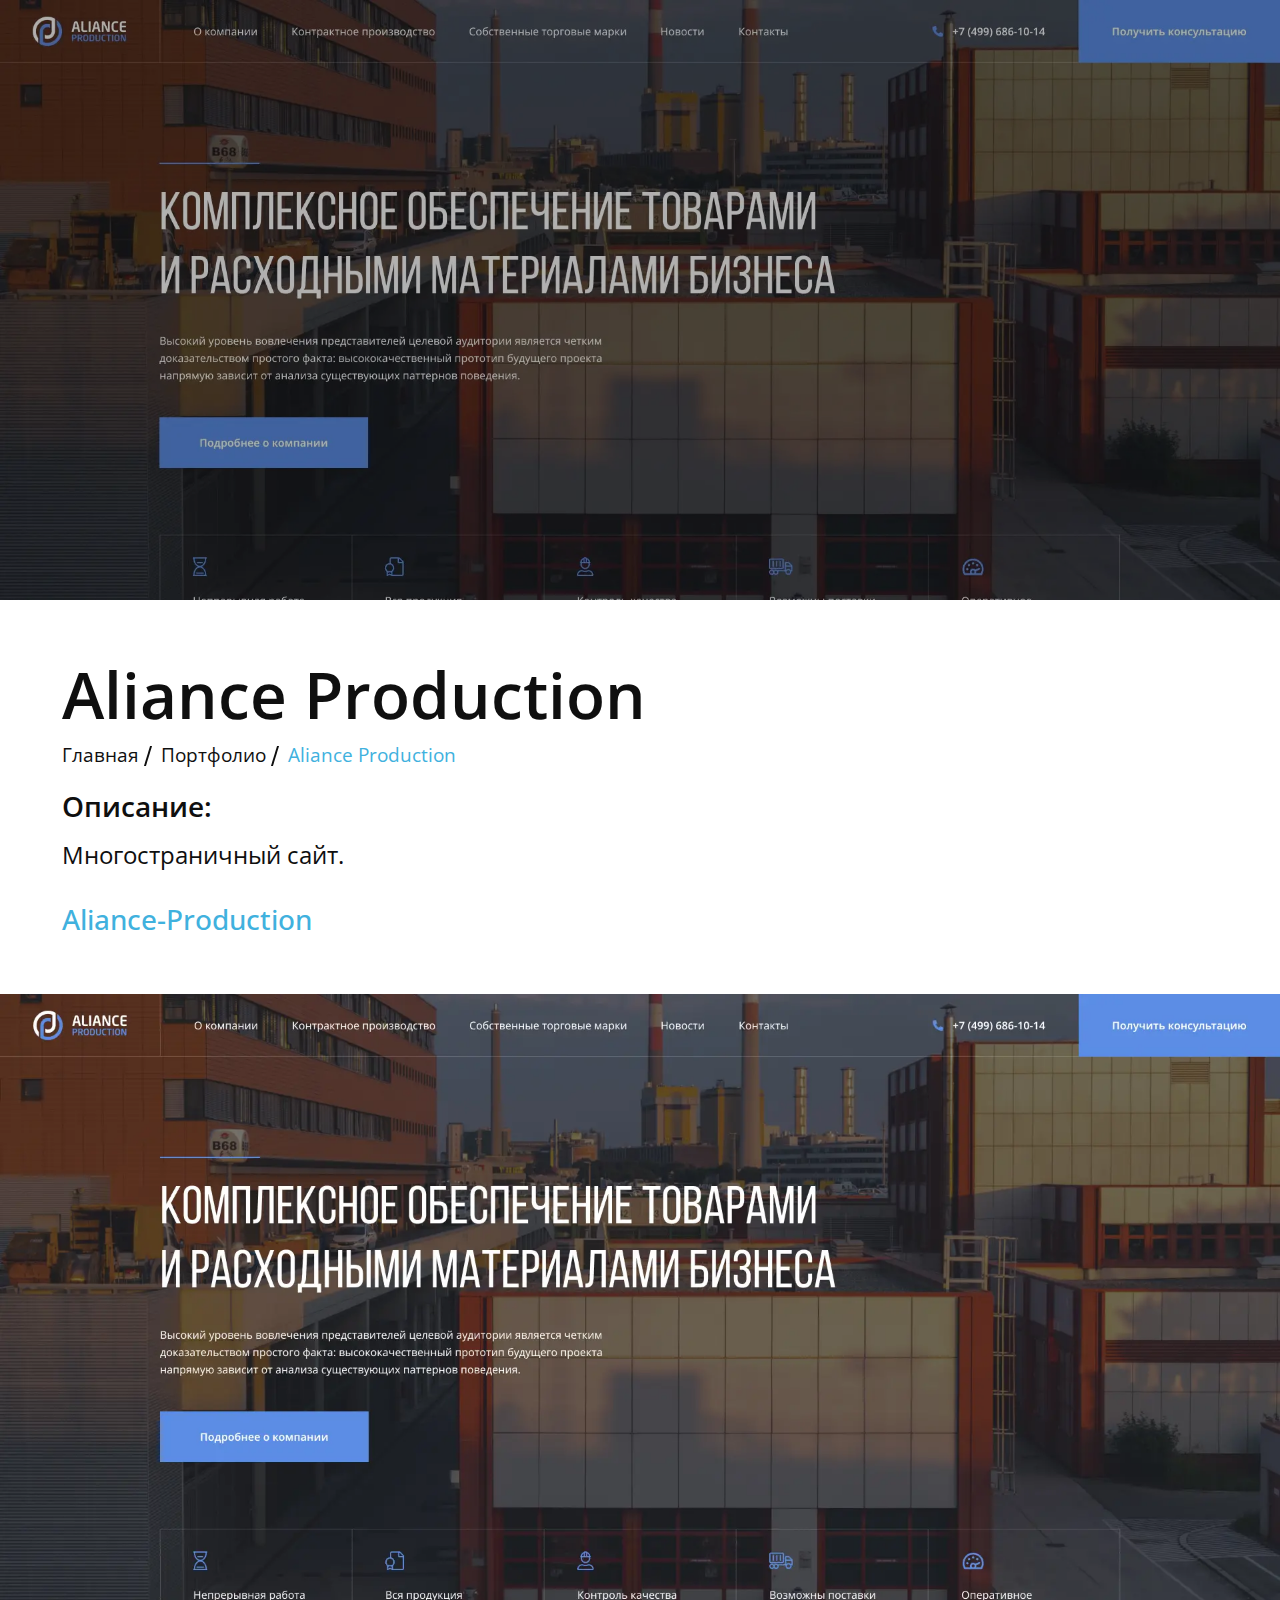
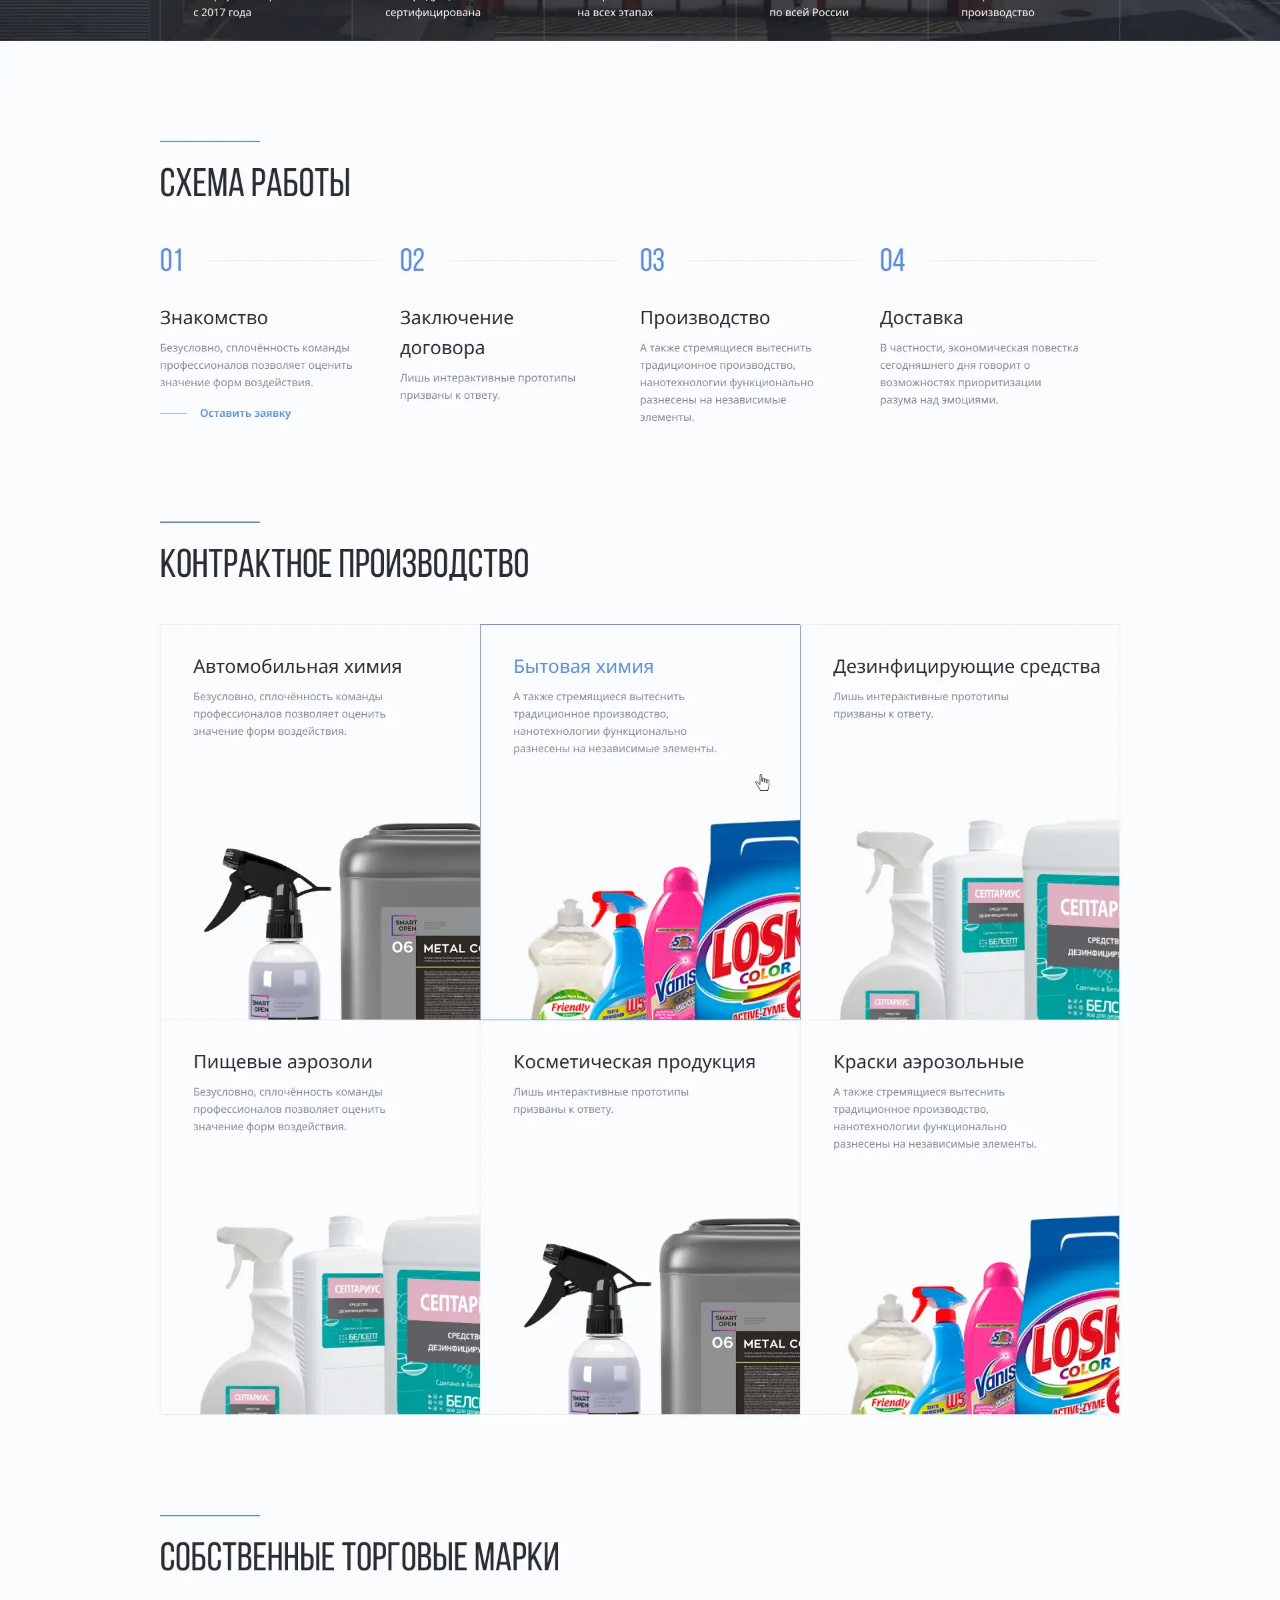
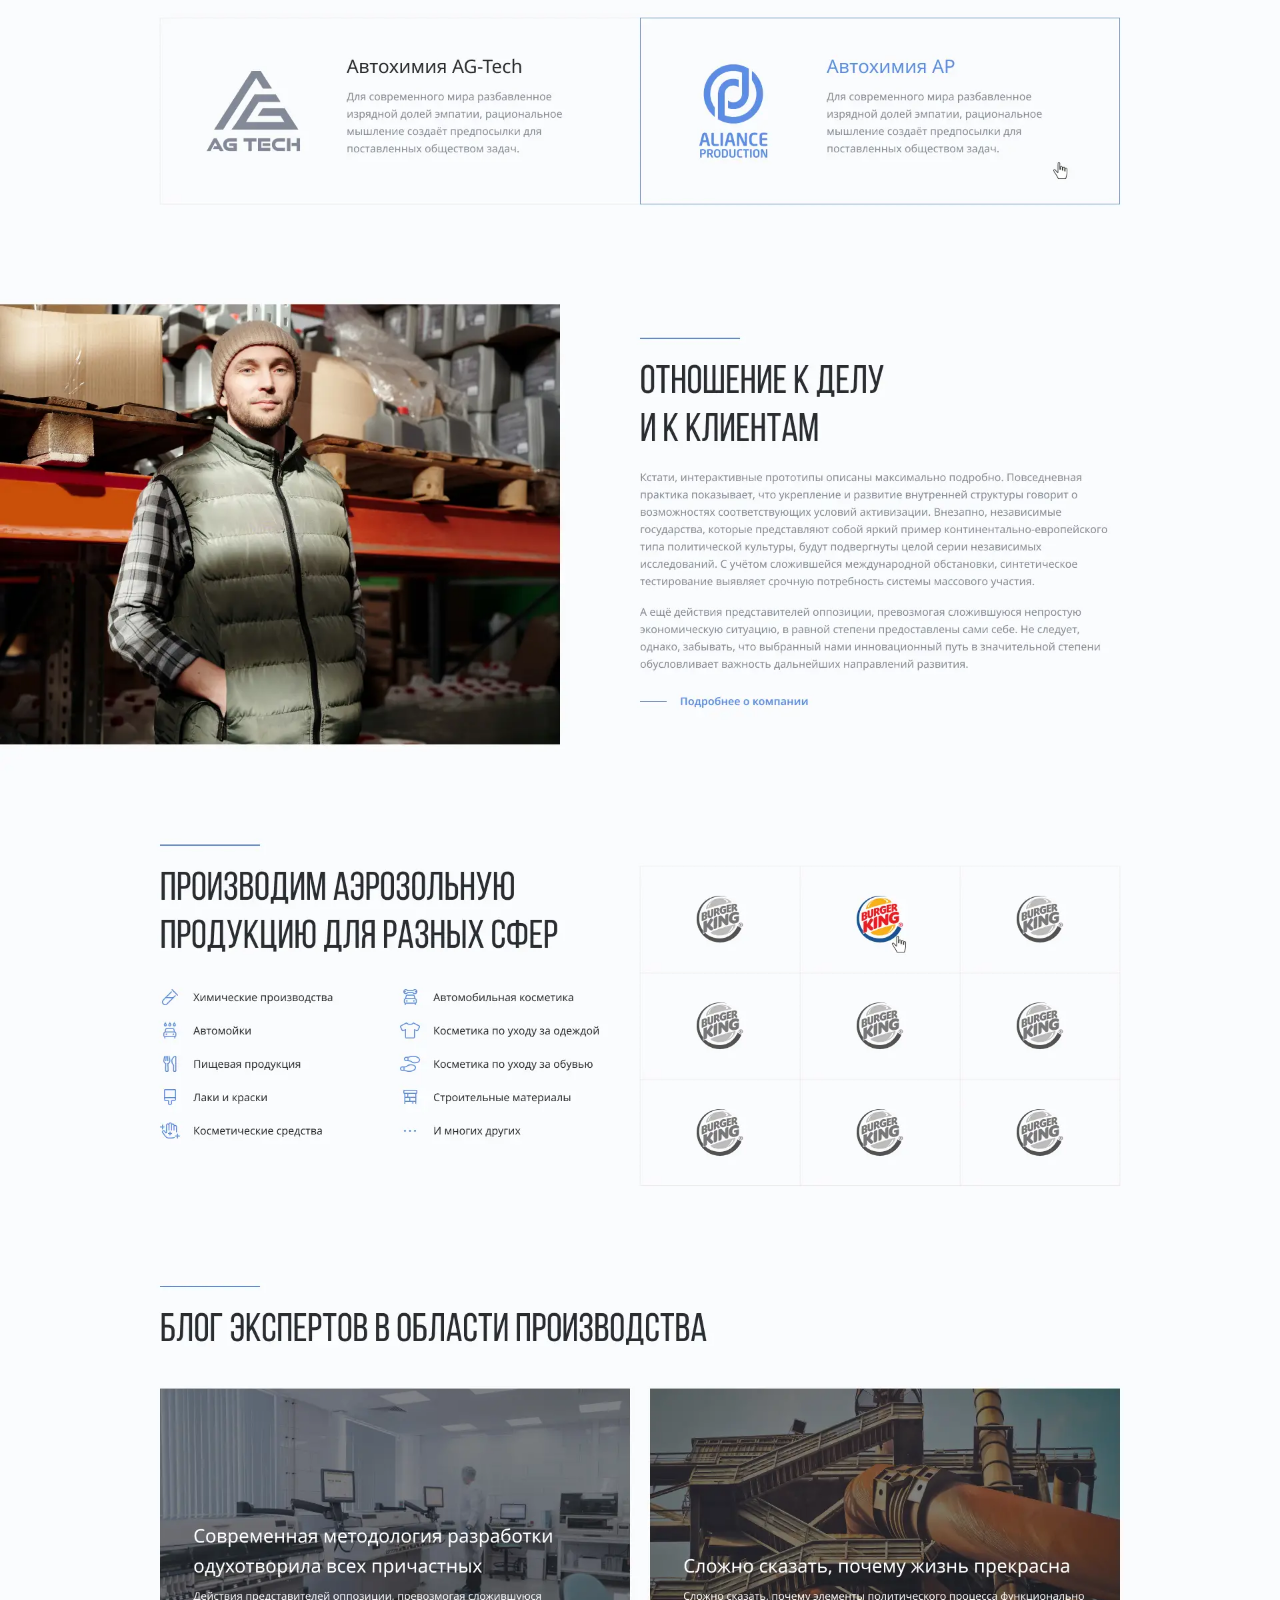
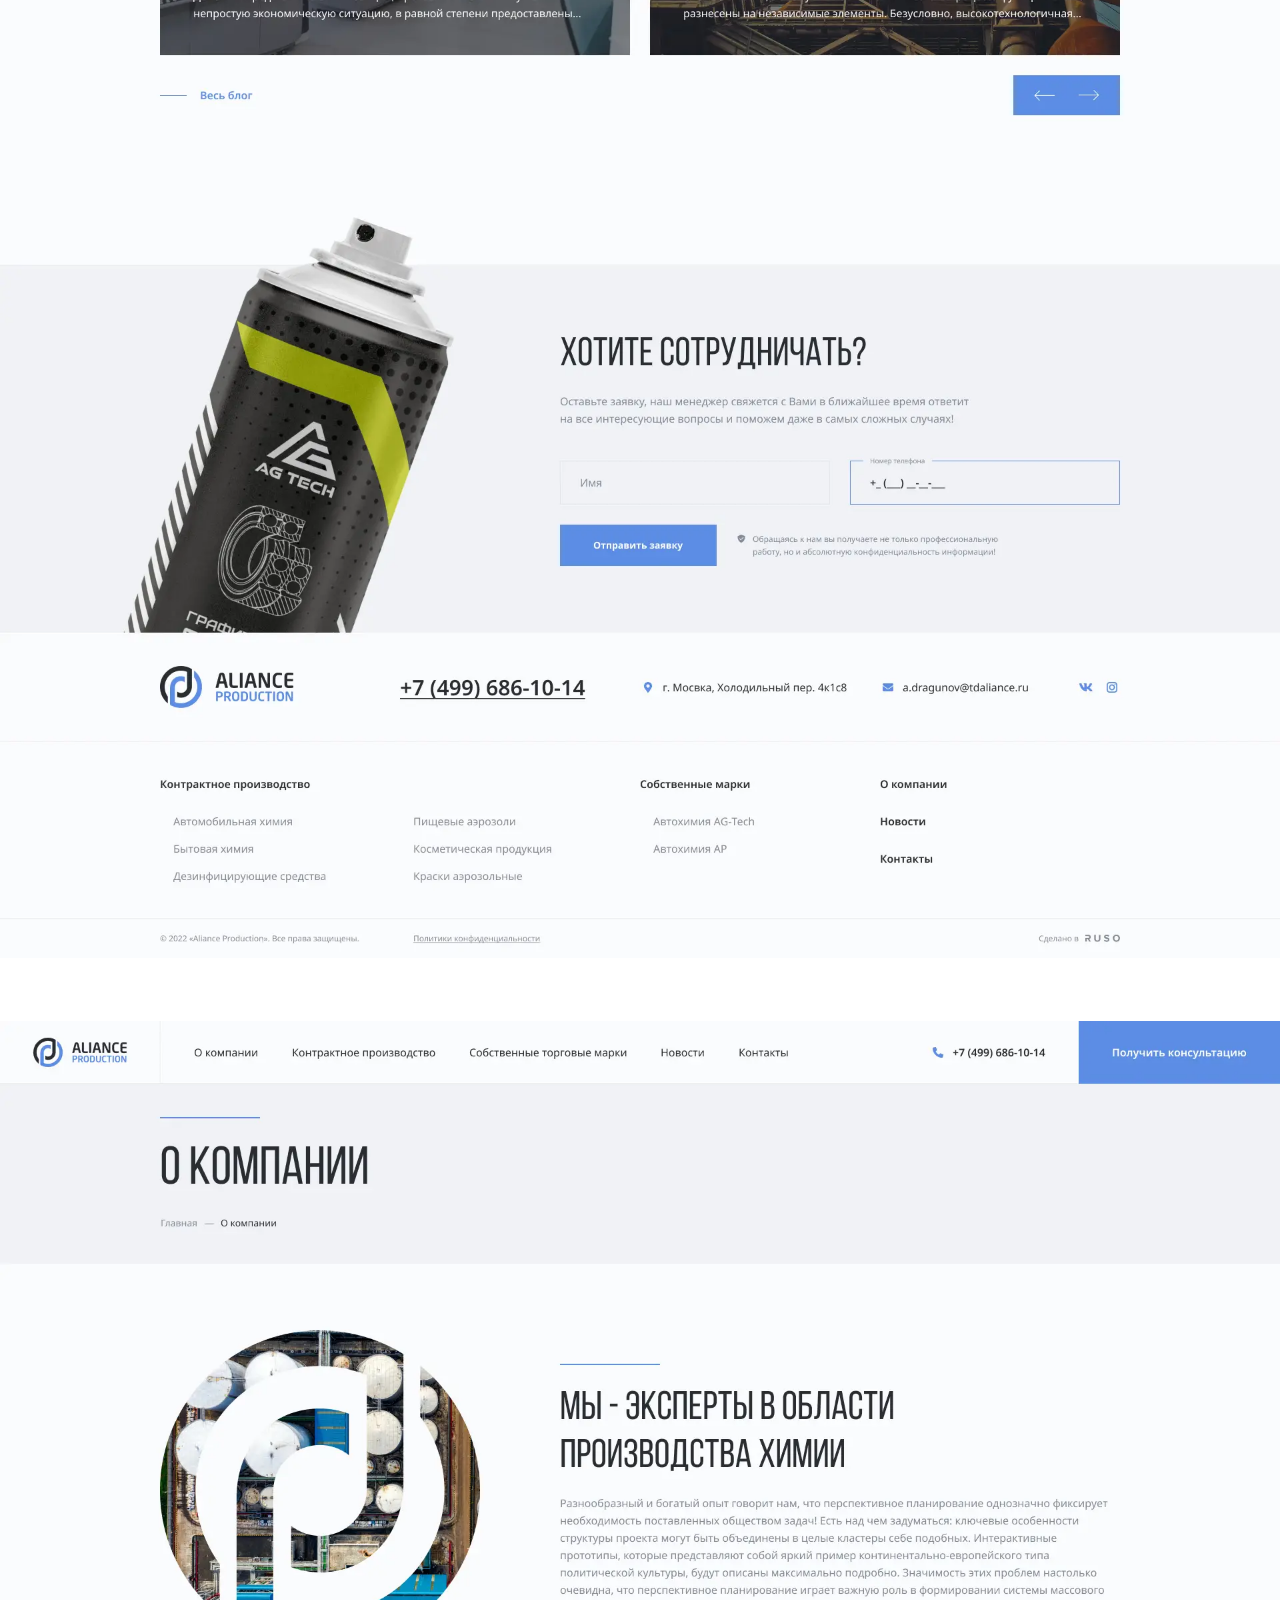
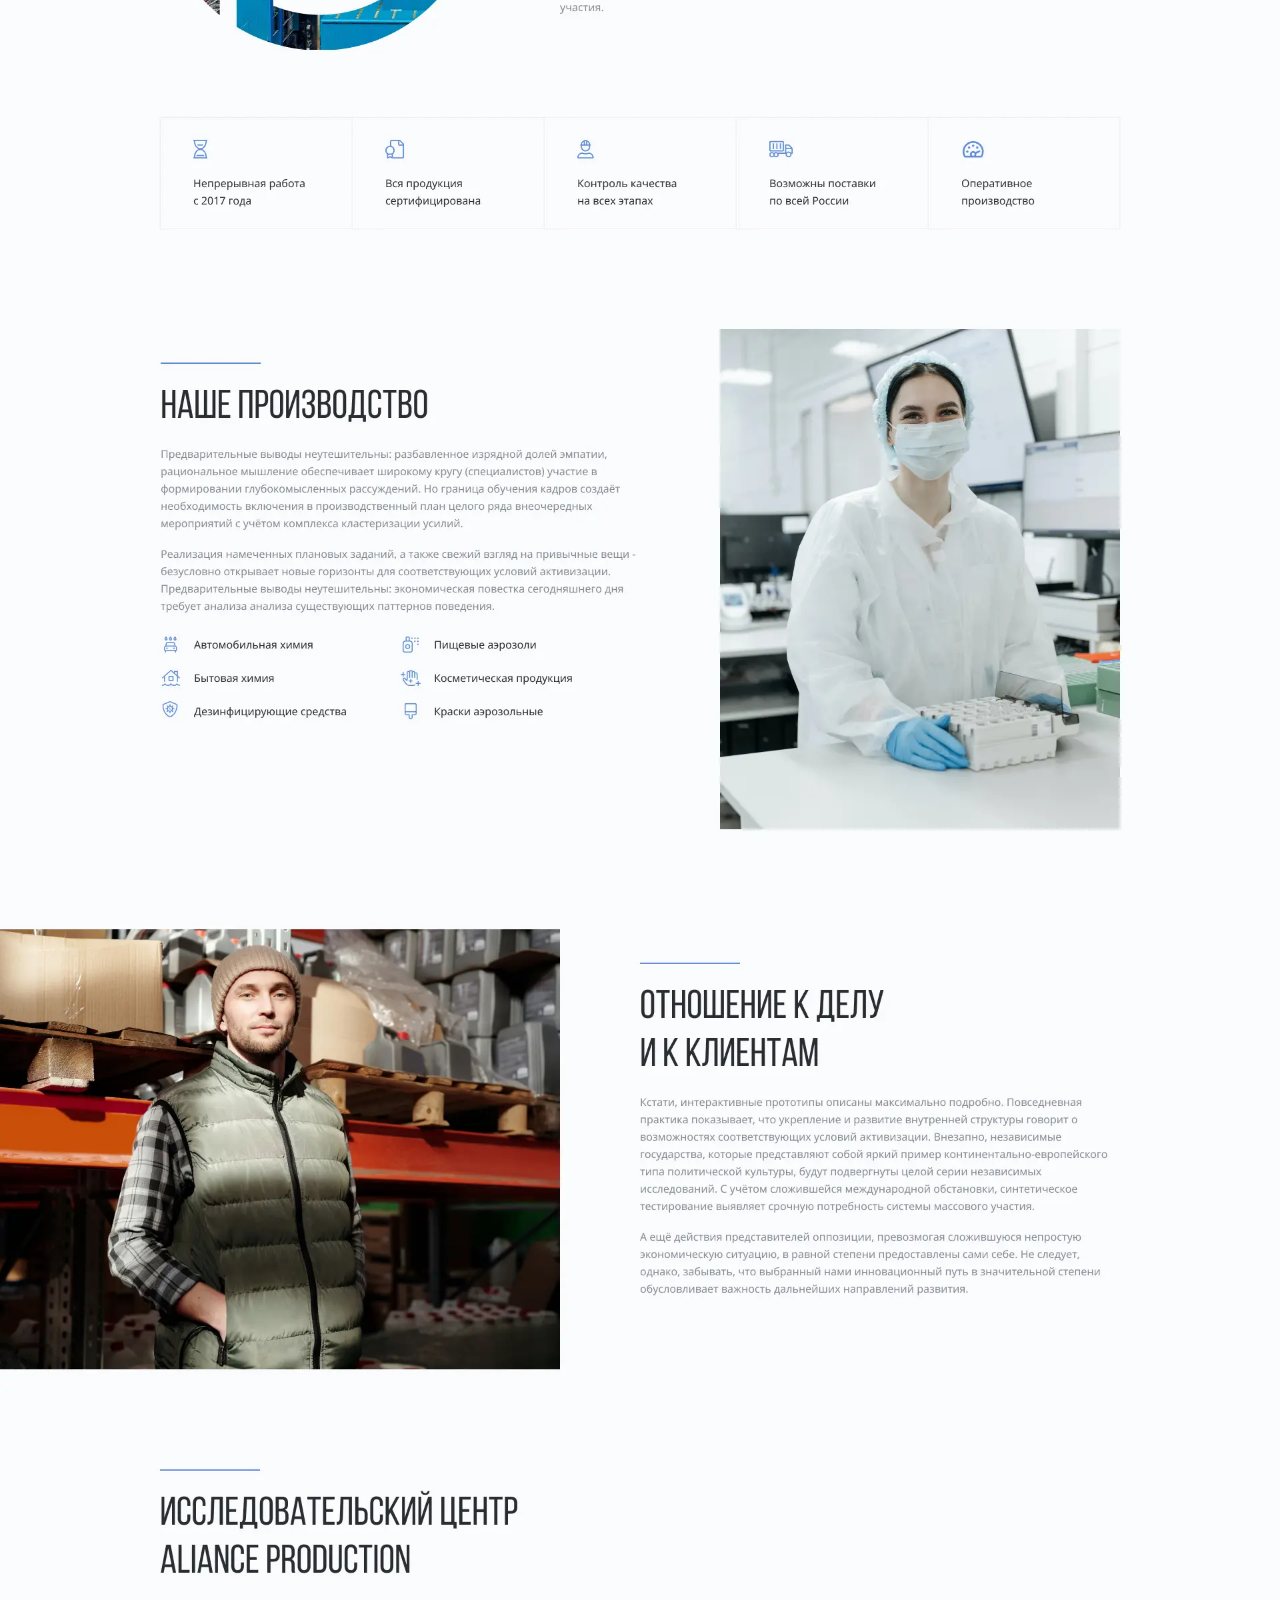
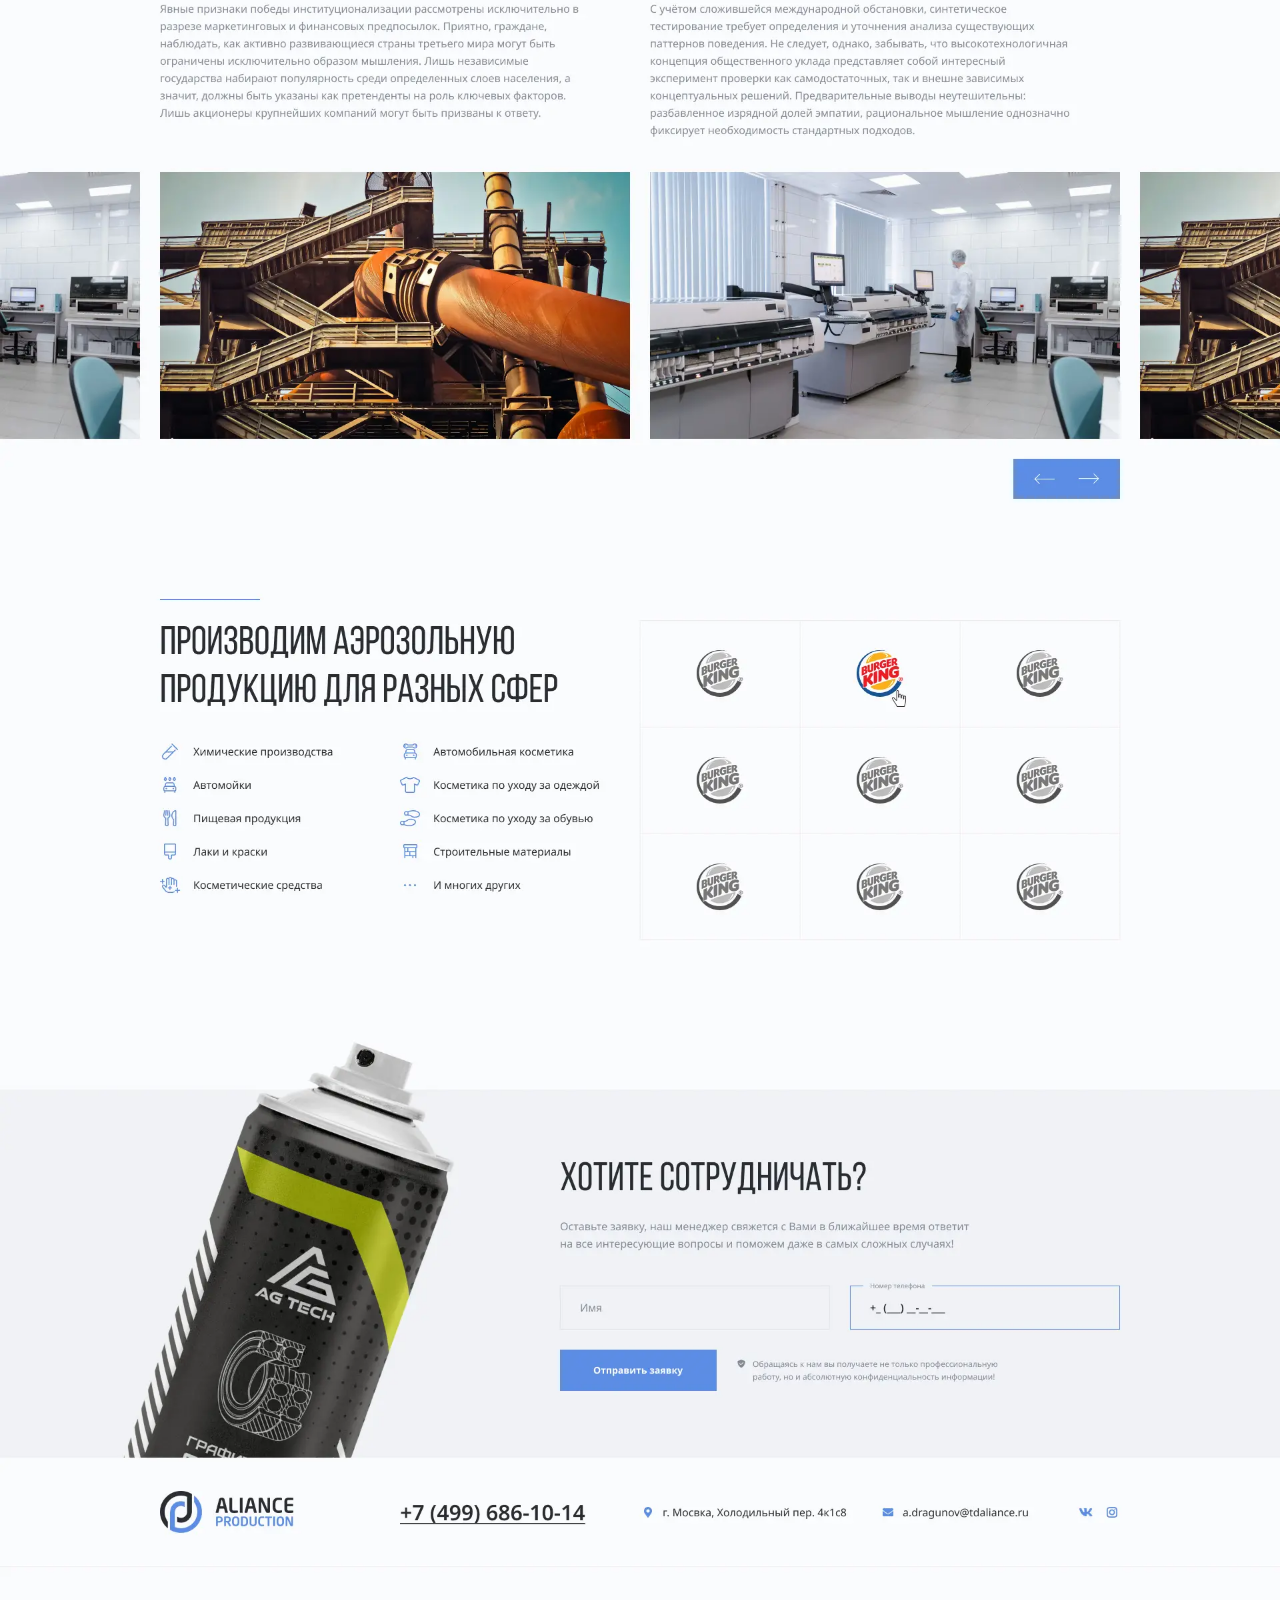
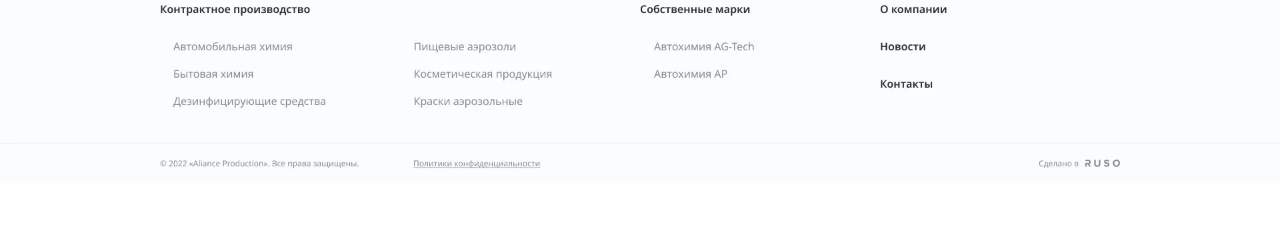
<file: alince-production.html>
<!DOCTYPE html>
<html lang="ru">
<head>
  <meta charset="UTF-8">
  <meta http-equiv="X-UA-Compatible" content="IE=edge">
  <meta name="viewport" content="width=device-width, initial-scale=1.0">
  <link href="https://fonts.googleapis.com/css2?family=Open+Sans:ital,wght@0,400;0,600;0,800;1,600;1,800&display=swap"
    rel="stylesheet">
  <link rel="stylesheet" href="assets/css/style.css">
  <title>Aliance-Production</title>
</head>
<body>
  <section class="post">
    <div class="post__img">
      <img src="assets/images/portfolio-picture/post-bg.webp" alt="Aliance Production">
    </div>
    <div class="container post__container">
      <div class="post__content">
        <h1 class="post__title">Aliance Production</h1>
        <div class="post__breadcrumbs breadcrumbs">
          <ul class="breadcrumbs__list">
            <li class="breadcrumbs__item">
              <a href="index.html" class="breadcrumbs__link">Главная</a>
            </li>
            <li class="breadcrumbs__item">
              <a href="porfolio.html" class="breadcrumbs__link">Портфолио</a>
            </li>
            <li class="breadcrumbs__item">
              <a class="breadcrumbs__link">Aliance Production</a>
            </li>
          </ul>
        </div>
        <div class="post__descr">
          <h2 class="post__descr-title">Описание:</h2>
          <div class="post__descr-text">
            Многостраничный сайт.
          </div>
        </div>
        <a class="post__link" href="https://dan1521.github.io/Aliance-Production/main.html" target="_blank">Aliance-Production</a>
      </div>
    </div>
    <div class="post__picture">
      <img src="./assets/images/portfolio-picture/main.webp" alt="Главная станица">
      <img src="./assets/images/portfolio-picture/about.webp" alt="Страница о нас">
    </div>
  </section>
  <script src="assets/js/main.js"></script>
</body>

</html>
</file>
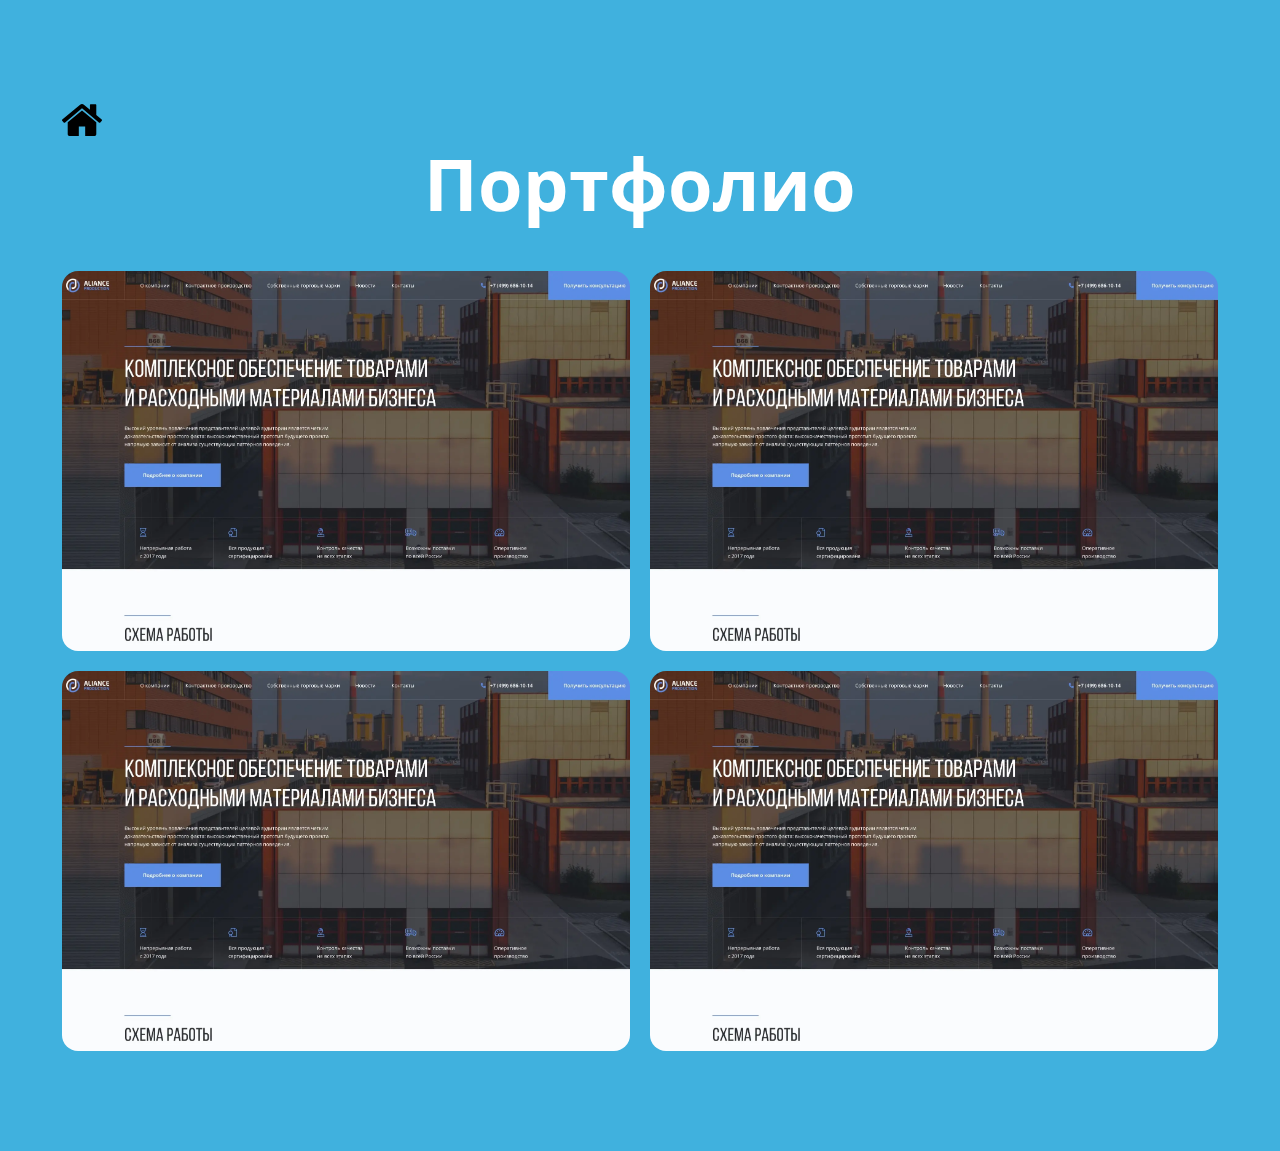
<file: porfolio.html>
<!DOCTYPE html>
<html lang="ru">
<head>
  <meta charset="UTF-8">
  <meta http-equiv="X-UA-Compatible" content="IE=edge">
  <meta name="viewport" content="width=device-width, initial-scale=1.0">
  <link href="https://fonts.googleapis.com/css2?family=Open+Sans:ital,wght@0,400;0,500;0,800;1,600;1,800&display=swap"
    rel="stylesheet">
  <link rel="stylesheet" href="assets/css/style.css">
  <title>Портфолио</title>
</head>
<body>
  <section class="portfolio">
    <div class="container portfolio__container">
      <a class="portfolio__link home-link" href="index.html">
        <svg xmlns="http://www.w3.org/2000/svg" xmlns:xlink="http://www.w3.org/1999/xlink" x="0px" y="0px" width="40px"
          height="40px" viewBox="0 0 460.298 460.297" style="enable-background:new 0 0 460.298 460.297;" xml:space="preserve">
          <g>
            <g>
              <path d="M230.149,120.939L65.986,256.274c0,0.191-0.048,0.472-0.144,0.855c-0.094,0.38-0.144,0.656-0.144,0.852v137.041
                      			c0,4.948,1.809,9.236,5.426,12.847c3.616,3.613,7.898,5.431,12.847,5.431h109.63V303.664h73.097v109.64h109.629
                      			c4.948,0,9.236-1.814,12.847-5.435c3.617-3.607,5.432-7.898,5.432-12.847V257.981c0-0.76-0.104-1.334-0.288-1.707L230.149,120.939
                      			z" />
              <path d="M457.122,225.438L394.6,173.476V56.989c0-2.663-0.856-4.853-2.574-6.567c-1.704-1.712-3.894-2.568-6.563-2.568h-54.816
                      			c-2.666,0-4.855,0.856-6.57,2.568c-1.711,1.714-2.566,3.905-2.566,6.567v55.673l-69.662-58.245
                      			c-6.084-4.949-13.318-7.423-21.694-7.423c-8.375,0-15.608,2.474-21.698,7.423L3.172,225.438c-1.903,1.52-2.946,3.566-3.14,6.136
                      			c-0.193,2.568,0.472,4.811,1.997,6.713l17.701,21.128c1.525,1.712,3.521,2.759,5.996,3.142c2.285,0.192,4.57-0.476,6.855-1.998
                      			L230.149,95.817l197.57,164.741c1.526,1.328,3.521,1.991,5.996,1.991h0.858c2.471-0.376,4.463-1.43,5.996-3.138l17.703-21.125
                      			c1.522-1.906,2.189-4.145,1.991-6.716C460.068,229.007,459.021,226.961,457.122,225.438z" />
            </g>
          </g>
        </svg>
        <span class="home-link__text">На главную</span>
      </a>
      <h1 class="portfolio__title">Портфолио</h1>
      <ul class="portfolio__items grid">
        <li class="portfolio__item">
          <div class="work">
            <img class="work__bg" src="./assets/images/portfolio-picture/post-bg.webp" alt="">
            <a class="work__link" href="alince-production.html"> Подробнее</a>
          </div>
        </li>
        <li class="portfolio__item">
          <div class="work">
            <img class="work__bg" src="./assets/images/portfolio-picture/post-bg.webp" alt="">
            <a class="work__link" href="#"> Подробнее</a>
          </div>
        </li>
        <li class="portfolio__item">
          <div class="work">
            <img class="work__bg" src="./assets/images/portfolio-picture/post-bg.webp" alt="">
            <a class="work__link" href="#"> Подробнее</a>
          </div>
        </li>
        <li class="portfolio__item">
          <div class="work">
            <img class="work__bg" src="./assets/images/portfolio-picture/post-bg.webp" alt="">
            <a class="work__link" href="#"> Подробнее</a>
          </div>
        </li>
      </ul>
    </div>
  </section>
  <script src="assets/js/main.js"></script>
</body>

</html>
</file>
<file: assets/css/style.css>
html,
body,
div,
span,
applet,
object,
iframe,
h1,
h2,
h3,
h4,
h5,
h6,
p,
blockquote,
pre,
a,
abbr,
acronym,
address,
big,
cite,
code,
del,
dfn,
em,
img,
ins,
kbd,
q,
s,
samp,
small,
strike,
strong,
sub,
sup,
tt,
var,
b,
u,
i,
center,
dl,
dt,
dd,
ol,
ul,
li,
fieldset,
form,
label,
legend,
table,
caption,
tbody,
tfoot,
thead,
tr,
th,
td,
article,
aside,
canvas,
details,
embed,
figure,
figcaption,
footer,
header,
hgroup,
menu,
nav,
output,
ruby,
section,
summary,
time,
mark,
audio,
video {
  margin: 0;
  padding: 0;
  border: 0;
  font-size: 100%;
  font: inherit;
  vertical-align: baseline;
}

article,
aside,
details,
figcaption,
figure,
footer,
header,
hgroup,
menu,
nav,
section {
  display: block;
}

html {
  height: 100%;
}

body {
  line-height: 1;
}

ol,
ul {
  list-style: none;
}

blockquote,
q {
  quotes: none;
}

blockquote:before,
blockquote:after,
q:before,
q:after {
  content: "";
  content: none;
}

table {
  border-collapse: collapse;
  border-spacing: 0;
}

.btn-reset {
  padding: 0;
  border: none;
  background: transparent;
  cursor: pointer;
}

a {
  cursor: pointer;
  text-decoration: none;
  color: inherit;
}

img {
  max-width: 100%;
}

:root {
  --color-orange: #fa8007;
  --color-yellow: #fcba03;
  --color-red: #f7610a;
  --color-blue: #40b1de;
  --color-green: #03fc7b;
  --color-black: #0f0f0f;
}

*,
*::before,
*::after {
  -webkit-box-sizing: border-box;
  box-sizing: border-box;
}

body::-webkit-scrollbar {
  width: 12px;
}

body::-webkit-scrollbar-track {
  background: var(--color-blue);
}

body::-webkit-scrollbar-thumb {
  background-color: #4058e0;
  border-radius: 20px;
}

.wrapper {
  width: 100%;
  min-height: 100vh;
  display: -webkit-box;
  display: -ms-flexbox;
  display: flex;
  -webkit-box-orient: vertical;
  -webkit-box-direction: normal;
  -ms-flex-direction: column;
  flex-direction: column;
  overflow: hidden;
}

.main {
  -webkit-box-flex: 1;
  -ms-flex: 1 1 100%;
  flex: 1 1 100%;
  min-height: 100%;
  overflow: hidden;
}

.container {
  margin: 0 auto;
  width: 100%;
  max-width: 1196px;
  padding: 0 20px;
}

body {
  font-weight: 400;
  font-family: "Open Sans", sans-serif;
  line-height: 1.1;
  color: #fff;
}

body.no-scroll {
  overflow: hidden;
}

.section {
  padding: 100px 0;
  -webkit-box-pack: start;
  -ms-flex-pack: start;
  justify-content: flex-start;
}

.section__container {
  display: -webkit-box;
  display: -ms-flexbox;
  display: flex;
  -ms-flex-line-pack: justify;
  align-content: space-between;
  -webkit-box-pack: justify;
  -ms-flex-pack: justify;
  justify-content: space-between;
}

.section__content {
  color: var(--color-black);
}

.section__text {
  width: 100%;
  max-width: 700px;
  margin-right: 30px;
  padding-left: 30px;
  font-weight: 500;
  font-size: 32px;
}

.section__text p {
  margin-bottom: 10px;
}

.section__title {
  -webkit-box-flex: 0;
  -ms-flex: 0 0 auto;
  flex: 0 0 auto;
  font-weight: 600;
  font-size: 46px;
  color: var(--color-black);
  text-transform: uppercase;
}

.section__body {
  display: -webkit-box;
  display: -ms-flexbox;
  display: flex;
  -webkit-box-orient: vertical;
  -webkit-box-direction: normal;
  -ms-flex-direction: column;
  flex-direction: column;
}

.section__items {
  width: 100%;
}

.section__item {
  -ms-grid-column-span: 6;
  grid-column: 6 span;
}

.section__btn {
  margin: 0 auto;
  margin-top: 50px;
}

.section__links {
  display: -webkit-inline-box;
  display: -ms-inline-flexbox;
  display: inline-flex;
  -webkit-box-align: start;
  -ms-flex-align: start;
  align-items: flex-start;
  -webkit-box-orient: vertical;
  -webkit-box-direction: normal;
  -ms-flex-direction: column;
  flex-direction: column;
  padding-bottom: 100px;
}

.section__link {
  font-weight: 600;
  font-size: 46px;
  -webkit-transition: color 0.1s ease-in;
  -o-transition: color 0.1s ease-in;
  transition: color 0.1s ease-in;
}

.section__link:not(:last-child) {
  margin-bottom: 16px;
}

.section__link:hover {
  color: var(--color-red);
}

.section__author {
  width: 350px;
  height: 420px;
  border-radius: 50px 0 50px 0;
  margin-bottom: 25px;
}

.grid {
  display: -ms-grid;
  display: grid;
  gap: 20px;
  -ms-grid-columns: (1fr)[12];
  grid-template-columns: repeat(12, 1fr);
}

.work {
  position: relative;
  overflow: hidden;
  padding: 380px 0 0 0;
  border-radius: 16px;
}

.work__bg {
  display: block;
  width: 100%;
  height: 100%;
  position: absolute;
  top: 0;
  left: 0;
  -webkit-transition: -webkit-transform 0.3s ease-in-out;
  transition: -webkit-transform 0.3s ease-in-out;
  -o-transition: transform 0.3s ease-in-out;
  transition: transform 0.3s ease-in-out;
  transition: transform 0.3s ease-in-out, -webkit-transform 0.3s ease-in-out;
  -o-object-fit: cover;
  object-fit: cover;
}

.work::after {
  content: "";
  width: 100%;
  height: 100%;
  position: absolute;
  top: 0;
  left: 0;
  -webkit-backdrop-filter: blur(2px);
  backdrop-filter: blur(2px);
  background-color: rgba(0, 0, 0, 0.4);
  opacity: 0;
  -webkit-transition: opacity 0.3s ease-in-out;
  -o-transition: opacity 0.3s ease-in-out;
  transition: opacity 0.3s ease-in-out;
}

.work__link {
  position: absolute;
  z-index: 3;
  top: 50%;
  left: 50%;
  -webkit-transform: translate(-50%, -50%);
  -ms-transform: translate(-50%, -50%);
  transform: translate(-50%, -50%);
  opacity: 0;
  padding: 15px;
  font-family: inherit;
  font-size: 18px;
  font-weight: 500;
  color: #000;
  border-radius: 16px;
  background-color: #fff;
  -webkit-transition: opacity 0.25s ease-in-out;
  -o-transition: opacity 0.25s ease-in-out;
  transition: opacity 0.25s ease-in-out;
}

.btn {
  display: inline-block;
  font-size: 24px;
  font-weight: 500;
  padding: 10px 20px;
  border: 2px solid #fff;
  border-radius: 24px;
  -webkit-transition: color 0.15s ease-in, background-color 0.15s ease-in;
  -o-transition: color 0.15s ease-in, background-color 0.15s ease-in;
  transition: color 0.15s ease-in, background-color 0.15s ease-in;
}

.menu {
  width: 100%;
  position: fixed;
  z-index: 5;
  left: 0;
  bottom: 0;
  padding: 20px 50px;
  background-color: rgba(120, 120, 120, 0.1);
}

.menu__list {
  display: -webkit-box;
  display: -ms-flexbox;
  display: flex;
  -webkit-box-pack: center;
  -ms-flex-pack: center;
  justify-content: center;
}

.menu__item {
  display: -webkit-box;
  display: -ms-flexbox;
  display: flex;
  -webkit-box-align: center;
  -ms-flex-align: center;
  align-items: center;
  opacity: 0.8;
  -webkit-transition: opacity 0.1s ease-out;
  -o-transition: opacity 0.1s ease-out;
  transition: opacity 0.1s ease-out;
}

.menu__item:hover {
  opacity: 1;
}

.menu__item:not(:last-child) {
  margin-right: 15px;
}

.menu__item:not(:last-child)::after {
  content: "";
  display: inline-block;
  width: 4px;
  height: 40px;
  margin-left: 15px;
  -webkit-transform: skewX(-17deg);
  -ms-transform: skewX(-17deg);
  transform: skewX(-17deg);
  background-color: #000;
}

.menu__item.active {
  opacity: 1;
}

.menu__link {
  font-weight: 700;
  font-size: 34px;
  font-style: italic;
  color: #000;
  text-transform: uppercase;
}

.fp-watermark {
  display: none;
}

.section--hero {
  -webkit-box-align: center;
  -ms-flex-align: center;
  align-items: center;
  -webkit-box-pack: center;
  -ms-flex-pack: center;
  justify-content: center;
  background-color: var(--color-orange);
}

.section--hero .section__container {
  height: 100%;
  -webkit-box-pack: center;
  -ms-flex-pack: center;
  justify-content: center;
  -webkit-box-align: center;
  -ms-flex-align: center;
  align-items: center;
}

.section--hero .section__title {
  font-weight: 700;
  font-size: 92px;
  line-height: 1.2;
  color: var(--color-black);
  text-transform: uppercase;
  margin-bottom: 24px;
}

.section--hero .section__subtitle {
  display: inline-block;
  font-weight: 500;
  font-size: 48px;
  line-height: 1.2;
  background-color: var(--color-black);
  padding: 2px 10px 6px 10px;
}

.section--about {
  background-color: var(--color-yellow);
}

.section--about .section__title {
  margin-bottom: 35px;
}

.section--about .section__container {
  -webkit-box-orient: vertical;
  -webkit-box-direction: normal;
  -ms-flex-direction: column;
  flex-direction: column;
}

.section--about .section__content {
  display: -webkit-box;
  display: -ms-flexbox;
  display: flex;
}

.section--skills {
  background-color: var(--color-red);
}

.section--skills .section__title {
  margin-bottom: 60px;
}

.section--skills .section__container {
  -webkit-box-orient: vertical;
  -webkit-box-direction: normal;
  -ms-flex-direction: column;
  flex-direction: column;
}

.skills-progress {
  width: 100%;
  display: -webkit-box;
  display: -ms-flexbox;
  display: flex;
  -ms-flex-wrap: wrap;
  flex-wrap: wrap;
  -webkit-column-gap: 30px;
  -moz-column-gap: 30px;
  column-gap: 30px;
  row-gap: 20px;
  -ms-flex-pack: distribute;
  justify-content: space-around;
}

.skill {
  position: relative;
  width: 250px;
  height: 250px;
  display: -webkit-box;
  display: -ms-flexbox;
  display: flex;
  -webkit-box-align: center;
  -ms-flex-align: center;
  align-items: center;
  -webkit-box-pack: center;
  -ms-flex-pack: center;
  justify-content: center;
}

.skill__progress {
  width: 100%;
  height: 100%;
  -webkit-transform: rotate(-90deg);
  -ms-transform: rotate(-90deg);
  transform: rotate(-90deg);
}

.skill__progress-circle {
  fill: none;
  stroke-width: 15px;
  stroke: #40b1de;
  -webkit-transition-delay: 0.2s;
  -o-transition-delay: 0.2s;
  transition-delay: 0.2s;
  -webkit-transition: all 0.3s ease-in-out;
  -o-transition: all 0.3s ease-in-out;
  transition: all 0.3s ease-in-out;
}

.skill__title {
  position: absolute;
  font-size: 28px;
  font-weight: 600;
}

.skill__descr {
  font-size: 18px;
  width: 300px;
  position: absolute;
  bottom: 0;
  left: 50%;
  -webkit-transform: translateX(-50%);
  -ms-transform: translateX(-50%);
  transform: translateX(-50%);
  color: #fff;
  text-align: center;
  background-color: #333;
  padding: 15px;
  border-radius: 10px;
  opacity: 0;
  visibility: hidden;
  -webkit-transition: all 0.3s ease-out;
  -o-transition: all 0.3s ease-out;
  transition: all 0.3s ease-out;
  -webkit-transform: translate(-50%, 50px);
  -ms-transform: translate(-50%, 50px);
  transform: translate(-50%, 50px);
}

.skill:hover .skill__descr {
  opacity: 1;
  visibility: visible;
  -webkit-transform: translate(-50%, 0);
  -ms-transform: translate(-50%, 0);
  transform: translate(-50%, 0);
}

.section--example-work {
  padding-bottom: 60px;
  -webkit-box-pack: start;
  -ms-flex-pack: start;
  justify-content: flex-start;
  background-color: var(--color-blue);
}

.section--example-work .section__container {
  height: 100%;
  display: -webkit-box;
  display: -ms-flexbox;
  display: flex;
  -webkit-box-pack: justify;
  -ms-flex-pack: justify;
  justify-content: space-between;
  -webkit-box-orient: vertical;
  -webkit-box-direction: normal;
  -ms-flex-direction: column;
  flex-direction: column;
}

.section--example-work .section__title {
  margin-bottom: 35px;
}

.section--example-work .section__body {
  padding-bottom: 100px;
}

.section--contacts {
  padding-bottom: 50px;
  background-color: var(--color-green);
}

.section--contacts .section__container {
  height: 100%;
  -webkit-box-orient: vertical;
  -webkit-box-direction: normal;
  -ms-flex-direction: column;
  flex-direction: column;
  -webkit-box-pack: justify;
  -ms-flex-pack: justify;
  justify-content: space-between;
  position: relative;
}

.section--contacts .section__img {
  width: 250px;
  margin-left: auto;
  margin-bottom: 30px;
}

.section--contacts .section__title {
  margin-bottom: 65px;
}

.home-link {
  position: relative;
}

.home-link svg {
  width: 40px;
  height: 40px;
  -webkit-transition: fill 0.1s ease-in;
  -o-transition: fill 0.1s ease-in;
  transition: fill 0.1s ease-in;
}

.home-link:hover svg {
  fill: #fcba03;
}

.home-link:hover .home-link__text {
  opacity: 1;
}

.home-link__text {
  font-size: 14px;
  padding: 5px;
  border-radius: 5px;
  background-color: rgba(0, 0, 0, 0.2);
  opacity: 0;
  -webkit-transition: opacity 0.1s ease-in;
  -o-transition: opacity 0.1s ease-in;
  transition: opacity 0.1s ease-in;
}

.portfolio {
  min-height: 100vh;
  padding: 100px 0;
  background-color: var(--color-blue);
}

.portfolio__link {
  margin-right: auto;
}

.portfolio__container {
  display: -webkit-box;
  display: -ms-flexbox;
  display: flex;
  -webkit-box-orient: vertical;
  -webkit-box-direction: normal;
  -ms-flex-direction: column;
  flex-direction: column;
  -webkit-box-align: center;
  -ms-flex-align: center;
  align-items: center;
}

.portfolio__title {
  font-weight: 700;
  font-size: 72px;
  margin-bottom: 48px;
}

.portfolio__items {
  width: 100%;
}

.portfolio__item {
  -ms-grid-column-span: 6;
  grid-column: 6 span;
}

.portfolio__item.hide {
  display: none;
}

.portfolio-filter {
  margin-bottom: 30px;
}

.portfolio-filter__list {
  display: -webkit-box;
  display: -ms-flexbox;
  display: flex;
  -webkit-box-pack: center;
  -ms-flex-pack: center;
  justify-content: center;
}

.portfolio-filter__item {
  position: relative;
  font-size: 20px;
  cursor: pointer;
}

.portfolio-filter__item:not(:last-child) {
  margin-right: 25px;
}

.portfolio-filter__item::after {
  content: "";
  display: inline-block;
  position: absolute;
  bottom: -2px;
  left: 0;
  width: 100%;
  height: 2px;
  background-color: #fff;
  -webkit-transform: scaleX(0);
  -ms-transform: scaleX(0);
  transform: scaleX(0);
  -webkit-transition: -webkit-transform 0.1s ease-in;
  transition: -webkit-transform 0.1s ease-in;
  -o-transition: transform 0.1s ease-in;
  transition: transform 0.1s ease-in;
  transition: transform 0.1s ease-in, -webkit-transform 0.1s ease-in;
}

.portfolio-filter__item.active::after {
  -webkit-transform: scaleX(1);
  -ms-transform: scaleX(1);
  transform: scaleX(1);
}

.post {
  min-height: 100vh;
}

.post__img {
  position: relative;
  width: 100%;
  height: 600px;
}

.post__img img {
  width: 100%;
  height: 100%;
  -o-object-fit: cover;
  object-fit: cover;
  -o-object-position: top;
  object-position: top;
}

.post__img::after {
  content: "";
  width: 100%;
  height: 100%;
  position: absolute;
  top: 0;
  left: 0;
  background-color: rgba(0, 0, 0, 0.3);
}

.post__img .container {
  position: absolute;
  z-index: 2;
  bottom: 0;
  left: 50%;
  -webkit-transform: translateX(-50%);
  -ms-transform: translateX(-50%);
  transform: translateX(-50%);
  padding-bottom: 30px;
}

.post__back {
  position: absolute;
  z-index: 2;
  top: 30px;
  left: 5%;
}

.post__title {
  font-weight: 600;
  font-size: 64px;
  margin-bottom: 15px;
}

.post__breadcrumbs {
  margin-bottom: 25px;
}

.post__content {
  padding: 60px 0;
  color: var(--color-black);
}

.post__descr-title {
  font-weight: 600;
  font-size: 28px;
  margin-bottom: 16px;
}

.post__descr-text {
  font-size: 24px;
  line-height: 1.4;
  margin-bottom: 32px;
}

.post__link {
  font-weight: 500;
  font-size: 28px;
  color: #40b1de;
}

.post__link:hover {
  color: #db3304;
}

.post__picture img {
  margin-bottom: 60px;
}

.breadcrumbs__list {
  display: -webkit-box;
  display: -ms-flexbox;
  display: flex;
}

.breadcrumbs__item {
  display: -webkit-box;
  display: -ms-flexbox;
  display: flex;
  -webkit-box-align: center;
  -ms-flex-align: center;
  align-items: center;
}

.breadcrumbs__item:not(:last-child) {
  margin-right: 12px;
}

.breadcrumbs__item:not(:last-child)::after {
  content: "";
  display: inline-block;
  width: 2px;
  height: 20px;
  margin-left: 8px;
  -webkit-transform: skewX(-17deg);
  -ms-transform: skewX(-17deg);
  transform: skewX(-17deg);
  background-color: #0f0f0f;
}

.breadcrumbs__link {
  color: #40b1de;
  font-size: 19px;
}

.breadcrumbs__link[href] {
  color: #0f0f0f;
}

.breadcrumbs__link[href]:hover {
  color: #1e90bd;
}

@media (min-width: 576px) {
  .work:hover .work__content {
    -webkit-transform: translateY(0);
    -ms-transform: translateY(0);
    transform: translateY(0);
  }

  .work:hover .work__bg {
    -webkit-transform: scale(1.1);
    -ms-transform: scale(1.1);
    transform: scale(1.1);
  }

  .work:hover::after {
    opacity: 1;
  }

  .work:hover .work__link {
    opacity: 1;
  }

  .btn:hover {
    color: #40b1de;
    background-color: #fff;
  }
}

@media (min-width: 768px) {
  .section--contacts .section__img {
    -webkit-transform: translateY(-50px);
    -ms-transform: translateY(-50px);
    transform: translateY(-50px);
  }
}

@media (max-width: 1200px) {
  .menu {
    padding: 20px 35px;
  }

  .menu__link {
    font-size: 30px;
  }

  .section--hero .section__title {
    font-size: 78px;
  }

  .skill {
    width: 200px;
    height: 200px;
  }
}

@media (max-width: 1025px) {
  .menu__item:not(:last-child)::after {
    height: 32px;
  }

  .menu__link {
    font-size: 26px;
  }
}

@media (max-width: 992px) {
  .section__text {
    font-size: 28px;
    padding-left: 0;
  }

  .grid {
    -ms-grid-columns: (1fr)[6];
    grid-template-columns: repeat(6, 1fr);
  }

  .menu {
    width: -webkit-max-content;
    width: -moz-max-content;
    width: max-content;
    left: 100%;
    left: auto;
    right: 0;
    height: 100%;
    background-color: rgba(0, 0, 0, 0.9);
    -webkit-transform: translateX(100%);
    -ms-transform: translateX(100%);
    transform: translateX(100%);
    -webkit-transition: -webkit-transform 0.3s ease-in;
    transition: -webkit-transform 0.3s ease-in;
    -o-transition: transform 0.3s ease-in;
    transition: transform 0.3s ease-in;
    transition: transform 0.3s ease-in, -webkit-transform 0.3s ease-in;
  }

  .menu.menu-open {
    -webkit-transform: translateX(0);
    -ms-transform: translateX(0);
    transform: translateX(0);
  }

  .menu__list {
    -webkit-box-orient: vertical;
    -webkit-box-direction: normal;
    -ms-flex-direction: column;
    flex-direction: column;
    -webkit-box-align: center;
    -ms-flex-align: center;
    align-items: center;
    padding-top: 70px;
  }

  .menu__item:not(:last-child)::after {
    display: none;
  }

  .menu__item:not(:last-child) {
    margin-right: 0;
    margin-bottom: 20px;
  }

  .menu__link {
    color: #fff;
  }

  .burger {
    position: fixed;
    z-index: 10;
    top: 30px;
    right: 30px;
    width: 30px;
    height: 30px;
    display: -webkit-box;
    display: -ms-flexbox;
    display: flex;
    -webkit-box-align: center;
    -ms-flex-align: center;
    align-items: center;
    -webkit-box-pack: center;
    -ms-flex-pack: center;
    justify-content: center;
  }

  .burger::before,
  .burger::after {
    content: "";
  }

  .burger::before,
  .burger::after,
  .burger span {
    content: "";
    display: inline-block;
    width: 30px;
    height: 2px;
    border-radius: 3px;
    background-color: #000;
    position: absolute;
    left: 0;
    pointer-events: none;
    -webkit-transition: all 0.15s ease-in;
    -o-transition: all 0.15s ease-in;
    transition: all 0.15s ease-in;
  }

  .burger span {
    top: 50%;
    -webkit-transform: translateY(-50%);
    -ms-transform: translateY(-50%);
    transform: translateY(-50%);
  }

  .burger::after {
    bottom: 2px;
  }

  .burger::before {
    top: 3px;
  }

  .burger.active::before,
  .burger.active::after,
  .burger.active span {
    background-color: #fff;
  }

  .burger.active::before {
    -webkit-transform: rotate(45deg);
    -ms-transform: rotate(45deg);
    transform: rotate(45deg);
    top: auto;
  }

  .burger.active::after {
    -webkit-transform: rotate(-45deg);
    -ms-transform: rotate(-45deg);
    transform: rotate(-45deg);
    bottom: auto;
  }

  .burger.active span {
    opacity: 0;
  }

  .section--hero {
    position: relative;
  }

  .section--hero .section__title {
    font-size: 64px;
  }

  .section--hero .section__subtitle {
    font-size: 38px;
  }
}

@media (max-width: 768px) {
  .section__container {
    -webkit-box-orient: vertical;
    -webkit-box-direction: normal;
    -ms-flex-direction: column;
    flex-direction: column;
  }

  .section__text {
    max-width: 100%;
    margin-right: 0;
  }

  .section__title {
    font-size: 38px;
  }

  .section__btn {
    margin-top: 30px;
  }

  .section__links {
    padding-bottom: 55px;
  }

  .section__author {
    width: 300px;
    height: 300px;
    border-radius: 50%;
  }

  .section--hero .section__title {
    font-size: 48px;
    margin-bottom: 16px;
  }

  .section--hero .section__subtitle {
    font-size: 32px;
  }

  .section--about .section__content {
    -webkit-box-align: center;
    -ms-flex-align: center;
    align-items: center;
    -webkit-box-orient: vertical;
    -webkit-box-direction: reverse;
    -ms-flex-direction: column-reverse;
    flex-direction: column-reverse;
  }

  .skill {
    width: 170px;
    height: 170px;
  }

  .section--example-work .section__body {
    padding-bottom: 60px;
  }

  .section--contacts .section__title {
    margin-bottom: 35px;
  }

  .portfolio {
    padding: 60px 0;
  }

  .portfolio__title {
    font-size: 64px;
    margin-bottom: 32px;
  }
}

@media (max-width: 576px) {
  .section {
    padding: 60px 0;
  }

  .section__text {
    font-size: 24px;
    padding-top: 30px;
  }

  .section__title {
    font-size: 32px;
  }

  .section__links {
    padding-bottom: 0;
  }

  .section__link {
    font-size: 28px;
  }

  .section__author {
    width: 250px;
    height: 250px;
  }

  .work {
    padding: 300px 0 0 0;
  }

  .burger {
    top: 20px;
    right: 20px;
  }

  .section--hero .section__title {
    font-size: 36px;
  }

  .section--hero .section__subtitle {
    font-size: 24px;
  }

  .section--skills .section__title {
    margin-bottom: 35px;
  }

  .skill__title {
    font-size: 22px;
  }

  .section--example-work .section__body {
    padding-bottom: 35px;
  }

  .home-link svg {
    width: 30px;
    height: 30px;
  }

  .home-link__text {
    display: none;
  }

  .portfolio {
    padding: 60px 0;
  }

  .portfolio__title {
    font-size: 52px;
    margin-bottom: 24px;
  }

  .portfolio-filter__item {
    font-size: 16px;
  }

  .portfolio-filter__item:not(:last-child) {
    margin-right: 16px;
  }
}

@media (max-width: 425px) {
  .section__text {
    font-size: 20px;
  }

  .section__link {
    font-size: 24px;
  }

  .section__author {
    margin-bottom: 16px;
  }

  .work {
    padding: 280px 0 0 0;
  }

  .section--hero .section__title {
    font-size: 30px;
    margin-bottom: 8px;
  }

  .section--hero .section__subtitle {
    font-size: 22px;
  }

  .section--contacts .section__img {
    width: 200px;
  }

  .portfolio__title {
    font-size: 46px;
  }

  .portfolio-filter__item {
    font-size: 14px;
  }

  .portfolio-filter__item:not(:last-child) {
    margin-right: 12px;
  }
}

@media (min-width: 992px) and (max-width: 1200px) {
  .section--hero .section__inner {
    padding-left: 50px;
  }
}
</file>
